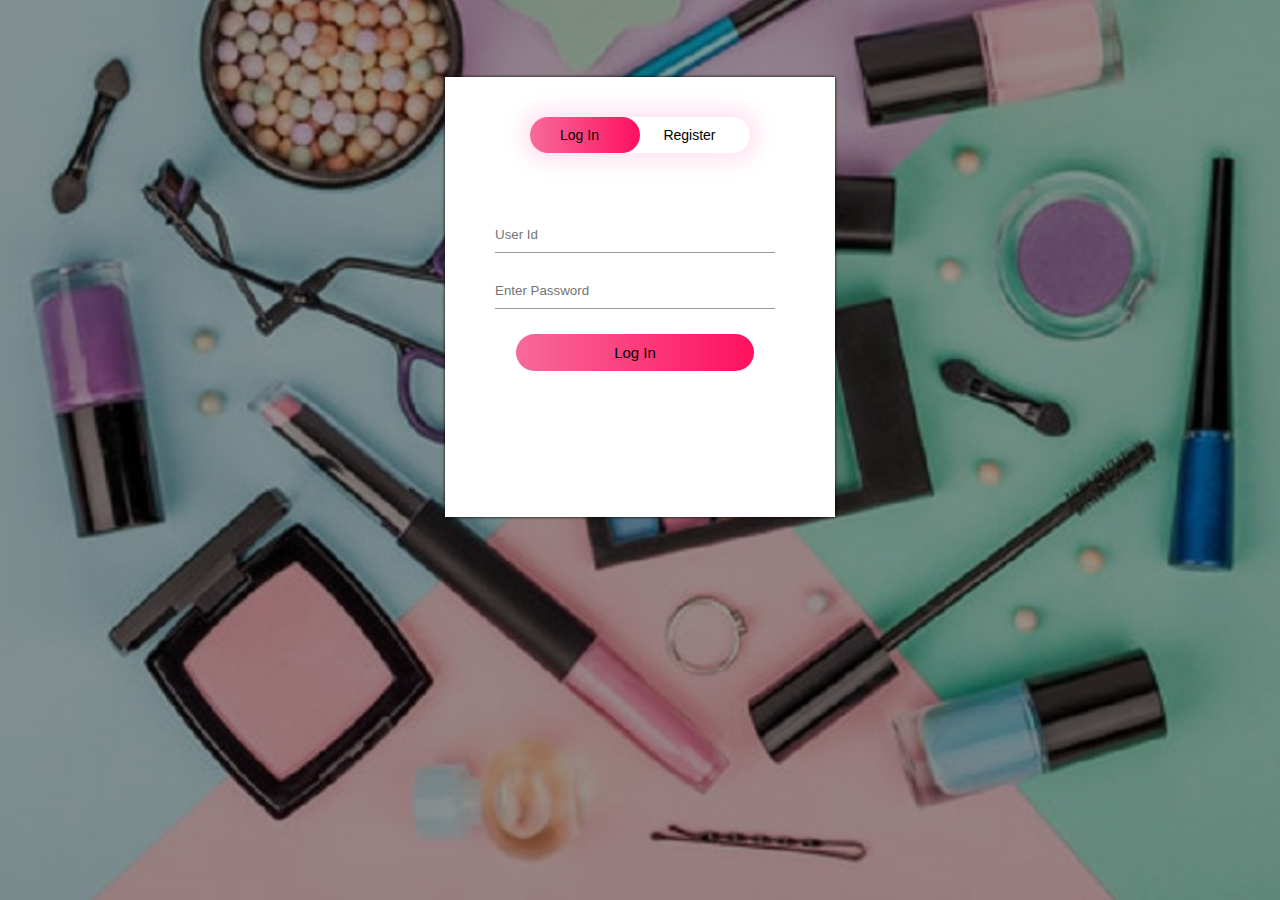
<file: login.html>
<!DOCTYPE html>
<html lang="en">

<head>
    <meta charset="UTF-8">
    <meta http-equiv="X-UA-Compatible" content="IE=edge">
    <meta name="viewport" content="width=device-width, initial-scale=1.0">
    <title>login</title>
    <link rel="stylesheet" href="login.css">
</head>

<body>
    <div class="hero">
        <div class="form-box">
            <div class="button-box">
                <div id="btn"></div>
                <button type="button" class="toggle-btn" onclick="login()">Log In</button>
                <button type="button" class="toggle-btn" onclick="register()">Register</button>
            </div>
            <form id="login" class="input-group">
                <input type="text" class="input-field" placeholder="User Id" required>
                <input type="text" class="input-field" placeholder="Enter Password" required>
                <button type="submit" class="submit-btn">Log In</button>
            </form>
            <form id="register" class="input-group">
                <input type="text" class="input-field" placeholder="User Id" required>
                <input type="email" class="input-field" placeholder="Email Id" required>
                <input type="text" class="input-field" placeholder="Enter Password" required>
                <input type="checkbox" class="check-box"><span>I agree to Terms & Conditions</span>
                <button type="submit" class="submit-btn">Register</button>
            </form>
        </div>
    </div>

    <script>
        var x = document.getElementById("login");
        var y = document.getElementById("register");
        var z = document.getElementById("btn");

        function register() {
            x.style.left = "-400px";
            y.style.left = "50px";
            z.style.left = "110px";
        }
        function login() {
            x.style.left = "50px";
            y.style.left = "450px";
            z.style.left = "0";
        }
    </script>
</body>

</html>
</file>
<file: login.css>
*{
    margin: 0;
    padding: 0;
    font-family: sans-serif;
}

.hero{
    height: 100%;
    width: 100%;
    background-image: linear-gradient(rgba(0,0,0,0.4),rgba(0,0,0,0.4)),url(nykaa.jpg);
    background-position: center;
    background-size: cover;
    position: absolute;
}
.form-box{
    height: 430px;
    width: 380px;
    position: relative;
    margin: 6% auto;
    background-color: #fff;
    padding: 5px;
    overflow: hidden;
    box-shadow: 0 0 3px 0 rgba(0, 0, 0, 3);
}
.button-box{
    width: 220px;
    margin: 35px auto;
    position: relative;
    box-shadow: 0 0 20px 9px #ff24951f;
    border-radius: 30px;
}
.toggle-btn{
    padding: 10px 30px;
    cursor: pointer;
    background: transparent;
    border: 0;
    outline: none;
    position: relative;
    font-size: 14px;
}
#btn{
    top: 0;
    left: 0;
    position: absolute;
    width: 110px;
    height: 100%;
    background: linear-gradient(to right, #f76a99 , #ff105f);
    border-radius: 30px;
    transition: .5s;
}
.input-group{
    top: 130px;
    position: absolute;
    width: 280px;
    transition: .5s;
}

.input-field{
    width: 100%;
    padding: 10px 0;
    margin: 10px 0;
    border-left: 0;
    border-top: 0;
    border-right: 0;
    border-bottom: 1px solid #999;
    outline: none;
    background: transparent;
}
.submit-btn{
    width: 85%;
    padding: 10px 30px;
    cursor: pointer;
    display: block;
    margin:15px auto;
    background: linear-gradient(to right,#f76a99 , #ff105f);
    border: 0;
    outline: none;
    border-radius: 30px;
    font-size: 15px;
}
.check-box{
    margin: 15px 10px 10px 0;
}
span{
    color: #777;
    font-size: 13px;
    bottom: 76px;
    position: absolute;
}
#login{
    left: 50px;
}
#register{
    left: 450px;
}
</file>
